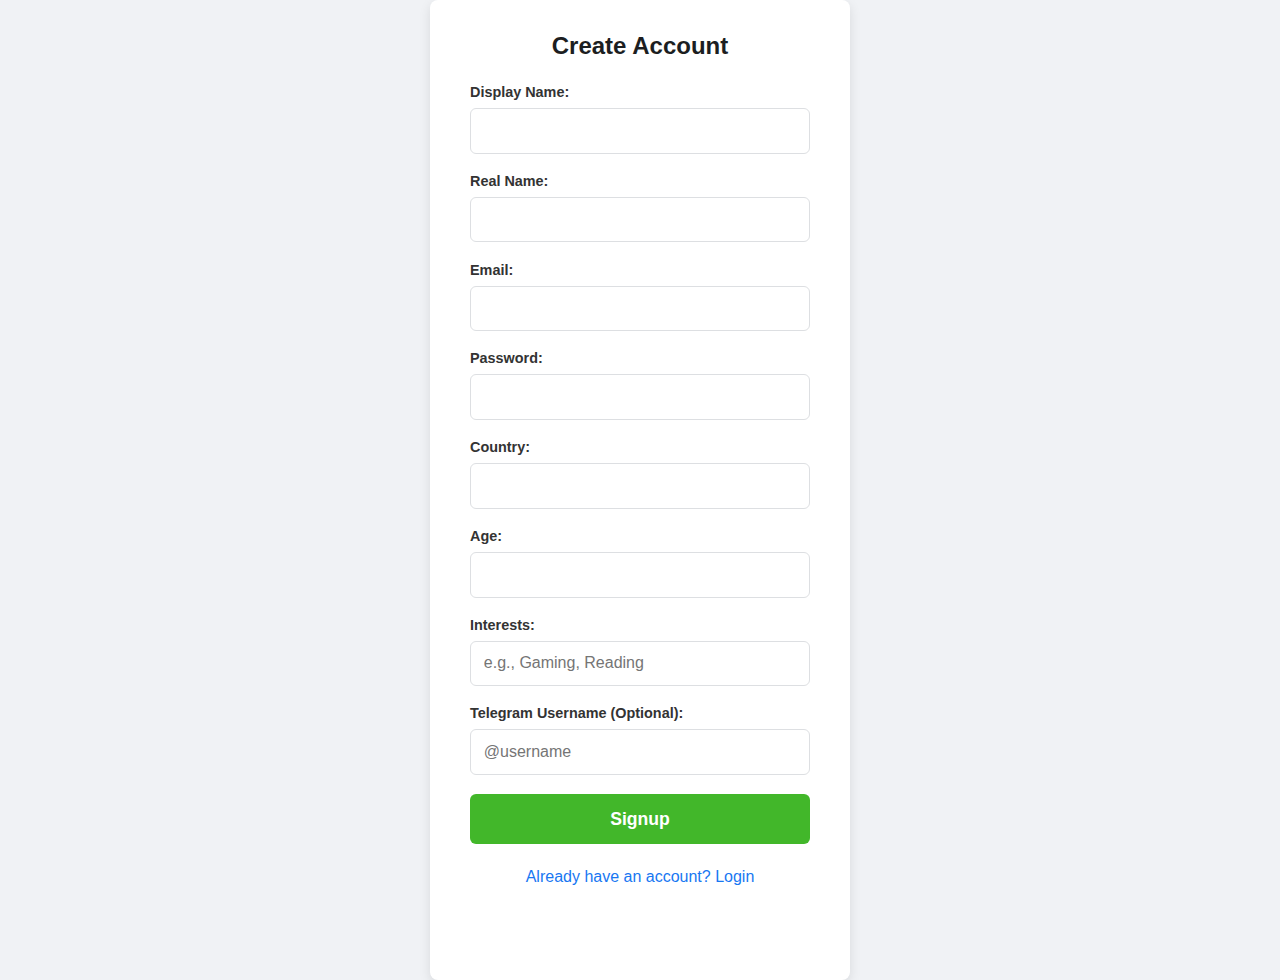
<file: index.html>
<!DOCTYPE html>
<html lang="en">
<head>
    <meta charset="UTF-8">
    <meta name="viewport" content="width=device-width, initial-scale=1.0">
    <title>Signup & Login - Akta Foum</title>
    <link rel="stylesheet" href="style.css">
</head>
<body>

    
<div class="container">
    <!-- Signup Form -->
    <div id="signup-form">
        <h2>Create Account</h2>
        <form id="signupForm">
            <div class="form-group"><label for="displayName">Display Name:</label><input type="text" id="displayName" required></div>
            <div class="form-group"><label for="realName">Real Name:</label><input type="text" id="realName" required></div>
            <div class="form-group"><label for="signup-email">Email:</label><input type="email" id="signup-email" required></div>
            <div class="form-group"><label for="signup-password">Password:</label><input type="password" id="signup-password" minlength="6" required></div>
            <div class="form-group"><label for="country">Country:</label><input type="text" id="country" required></div>
            <div class="form-group"><label for="age">Age:</label><input type="number" id="age" required></div>
            <div class="form-group"><label for="interest">Interests:</label><input type="text" id="interest" placeholder="e.g., Gaming, Reading" required></div>
            <div class="form-group"><label for="telegram">Telegram Username (Optional):</label><input type="text" id="telegram" placeholder="@username"></div>
            <button type="submit" class="secondary">Signup</button>
        </form>
        <p class="toggle-link" id="show-login">Already have an account? Login</p>
    </div>

    <!-- Login Form -->
    <div id="login-form" style="display: none;">
        <h2>Login</h2>
        <form id="loginForm">
            <div class="form-group"><label for="login-email">Email:</label><input type="email" id="login-email" required></div>
            <div class="form-group"><label for="login-password">Password:</label><input type="password" id="login-password" required></div>
            <button type="submit">Login</button>
        </form>
        <p class="toggle-link" id="show-signup">Don't have an account? Signup</p>
    </div>

    <div id="message"></div>
</div>

<!-- Firebase SDKs & Our Script -->
<script type="module" src="script.js"></script>

</body>
                                                                                                          </html>
</file>
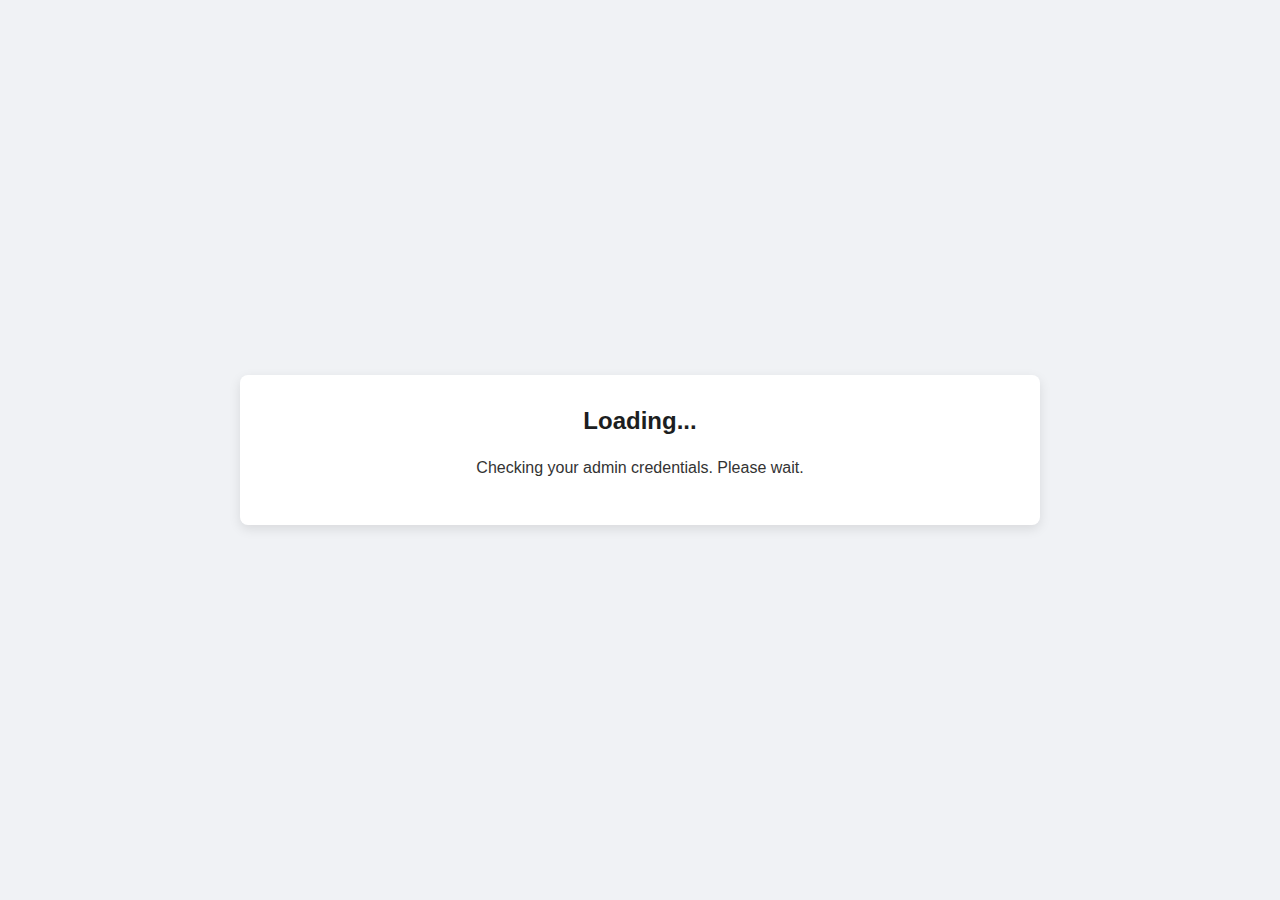
<file: admin.html>
<!DOCTYPE html>
<html lang="en">
<head>
    <meta charset="UTF-8">
    <meta name="viewport" content="width=device-width, initial-scale=1.0">
    <title>Admin Panel - Akta Foum</title>
    <link rel="stylesheet" href="style.css">
</head>
<body>

<div class="container" style="max-width: 800px;">
    <div id="admin-content" style="display: none;">
        <h1>User Management</h1>
        <p>Here you can approve new user accounts.</p>
        <table>
            <thead>
                <tr>
                    <th>Real Name</th>
                    <th>Email</th>
                    <th>Status</th>
                    <th>Action</th>
                </tr>
            </thead>
            <tbody id="user-list">
                <!-- User data will be loaded here by script.js -->
            </tbody>
        </table>
        <button id="logout-button" class="logout" style="margin-top: 1.5rem;">Logout</button>
    </div>

    <div id="loading-or-error">
        <h2>Loading...</h2>
        <p>Checking your admin credentials. Please wait.</p>
    </div>
</div>

<!-- Firebase SDKs & Our Script -->
<script type="module" src="script.js"></script>

</body>
</html>
</file>
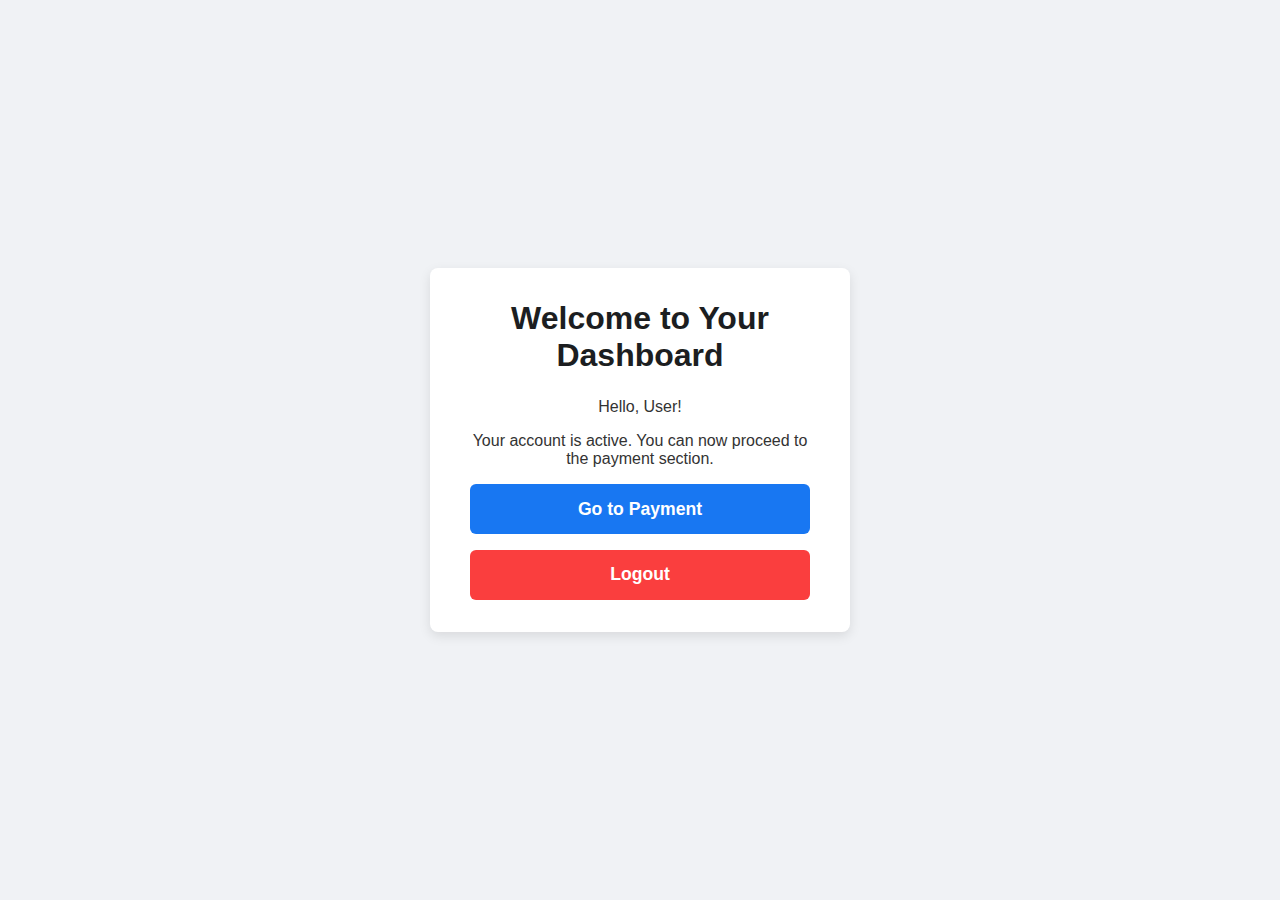
<file: dashboard.html>
<!DOCTYPE html>
<html lang="en">
<head>
    <meta charset="UTF-8">
    <meta name="viewport" content="width=device-width, initial-scale=1.0">
    <title>Dashboard - Akta Foum</title>
    <link rel="stylesheet" href="style.css">
</head>
<body>

<div class="container">
    <h1>Welcome to Your Dashboard</h1>
    <p>Hello, <span id="user-display-name">User</span>!</p>
    <p>Your account is active. You can now proceed to the payment section.</p>
    
    <a href="payment.html"><button>Go to Payment</button></a>
    
    <button id="logout-button" class="logout" style="margin-top: 1rem;">Logout</button>
</div>

<!-- Firebase SDKs & Our Script -->
<script type="module" src="script.js"></script>

</body>
</html>
</file>
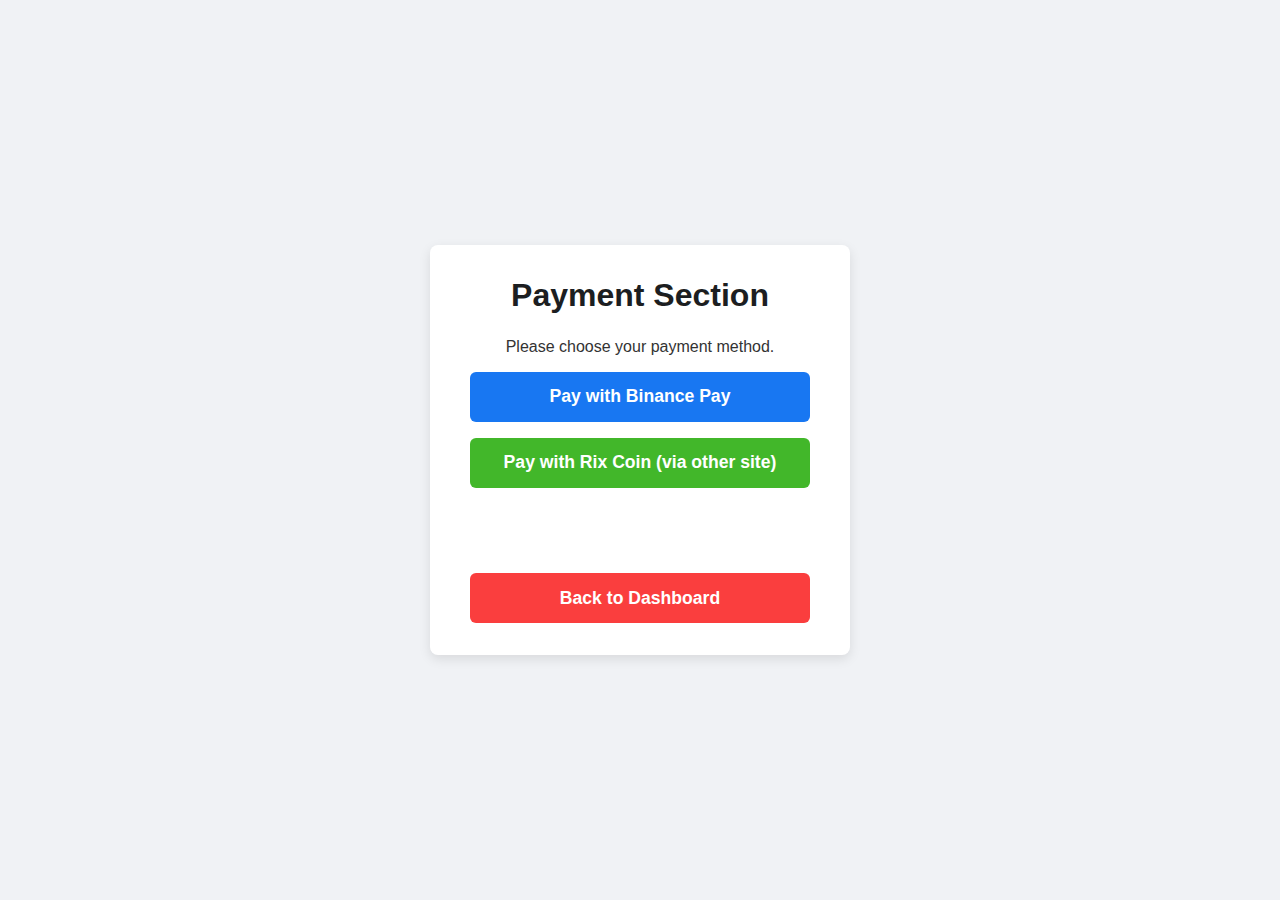
<file: payment.html>
<!DOCTYPE html>
<html lang="en">
<head>
    <meta charset="UTF-8">
    <meta name="viewport" content="width=device-width, initial-scale=1.0">
    <title>Payment - Akta Foum</title>
    <link rel="stylesheet" href="style.css">
</head>
<body>

<div class="container">
    <h1>Payment Section</h1>
    <p>Please choose your payment method.</p>
    
    <div class="payment-options">
        <button id="binance-pay-button">Pay with Binance Pay</button>
        <button id="rix-coin-button" style="margin-top: 1rem;" class="secondary">Pay with Rix Coin (via other site)</button>
    </div>

    <div id="payment-message" style="margin-top: 1rem;"></div>
    
    <a href="dashboard.html" style="text-decoration: none;"><button id="back-button" class="logout" style="margin-top: 1.5rem;">Back to Dashboard</button></a>
</div>

<!-- Firebase SDKs & Our Script -->
<script type="module" src="script.js"></script>

</body>
</html>
</file>
<file: style.css>
/* General Body Styles */
body {
    font-family: -apple-system, BlinkMacSystemFont, "Segoe UI", Roboto, Helvetica, Arial, sans-serif;
    background-color: #f0f2f5;
    display: flex;
    justify-content: center;
    align-items: center;
    min-height: 100vh;
    margin: 0;
    color: #333;
}

/* Container for Forms and Content */
.container {
    background: white;
    padding: 2rem 2.5rem;
    border-radius: 8px;
    box-shadow: 0 4px 12px rgba(0, 0, 0, 0.1);
    width: 100%;
    max-width: 420px;
    box-sizing: border-box;
    text-align: center;
}

/* Headings */
h1, h2 {
    text-align: center;
    color: #1c1e21;
    margin-top: 0;
    margin-bottom: 1.5rem;
}

/* Form Group */
.form-group {
    margin-bottom: 1.2rem;
    text-align: left;
}

/* Labels */
label {
    display: block;
    margin-bottom: 0.5rem;
    font-weight: 600;
    font-size: 0.9rem;
}

/* Input Fields */
input[type="text"],
input[type="email"],
input[type="password"],
input[type="number"] {
    width: 100%;
    padding: 0.8rem;
    box-sizing: border-box;
    border: 1px solid #dddfe2;
    border-radius: 6px;
    font-size: 1rem;
}

input:focus {
    border-color: #1877f2;
    outline: none;
    box-shadow: 0 0 0 2px #e7f3ff;
}

/* Buttons */
button {
    width: 100%;
    padding: 0.9rem;
    background-color: #1877f2;
    color: white;
    border: none;
    border-radius: 6px;
    cursor: pointer;
    font-size: 1.1rem;
    font-weight: bold;
    transition: background-color 0.2s;
    text-decoration: none;
    display: inline-block;
}

button:hover {
    background-color: #166fe5;
}

button.secondary {
    background-color: #42b72a;
}
button.secondary:hover {
    background-color: #36a420;
}

button.logout {
    background-color: #fa3e3e;
}
button.logout:hover {
    background-color: #e33030;
}

/* Links */
a {
    text-decoration: none;
}

/* Toggle Link (e.g., "Already have an account?") */
.toggle-link {
    text-align: center;
    margin-top: 1.5rem;
    cursor: pointer;
    color: #1877f2;
    font-weight: 500;
}
.toggle-link:hover {
    text-decoration: underline;
}

/* Message Div for notifications */
#message, #payment-message {
    text-align: center;
    margin-top: 1rem;
    font-weight: bold;
    padding: 0.8rem;
    border-radius: 6px;
    min-height: 20px;
}

/* Admin Table */
table {
    width: 100%;
    border-collapse: collapse;
    margin-top: 1.5rem;
    font-size: 0.9rem;
}

th, td {
    padding: 0.8rem;
    border: 1px solid #ddd;
    text-align: left;
    vertical-align: middle;
}

th {
    background-color: #f2f2f2;
}

td button {
    padding: 0.4rem 0.8rem;
    font-size: 0.8rem;
    width: auto;
}
</file>
